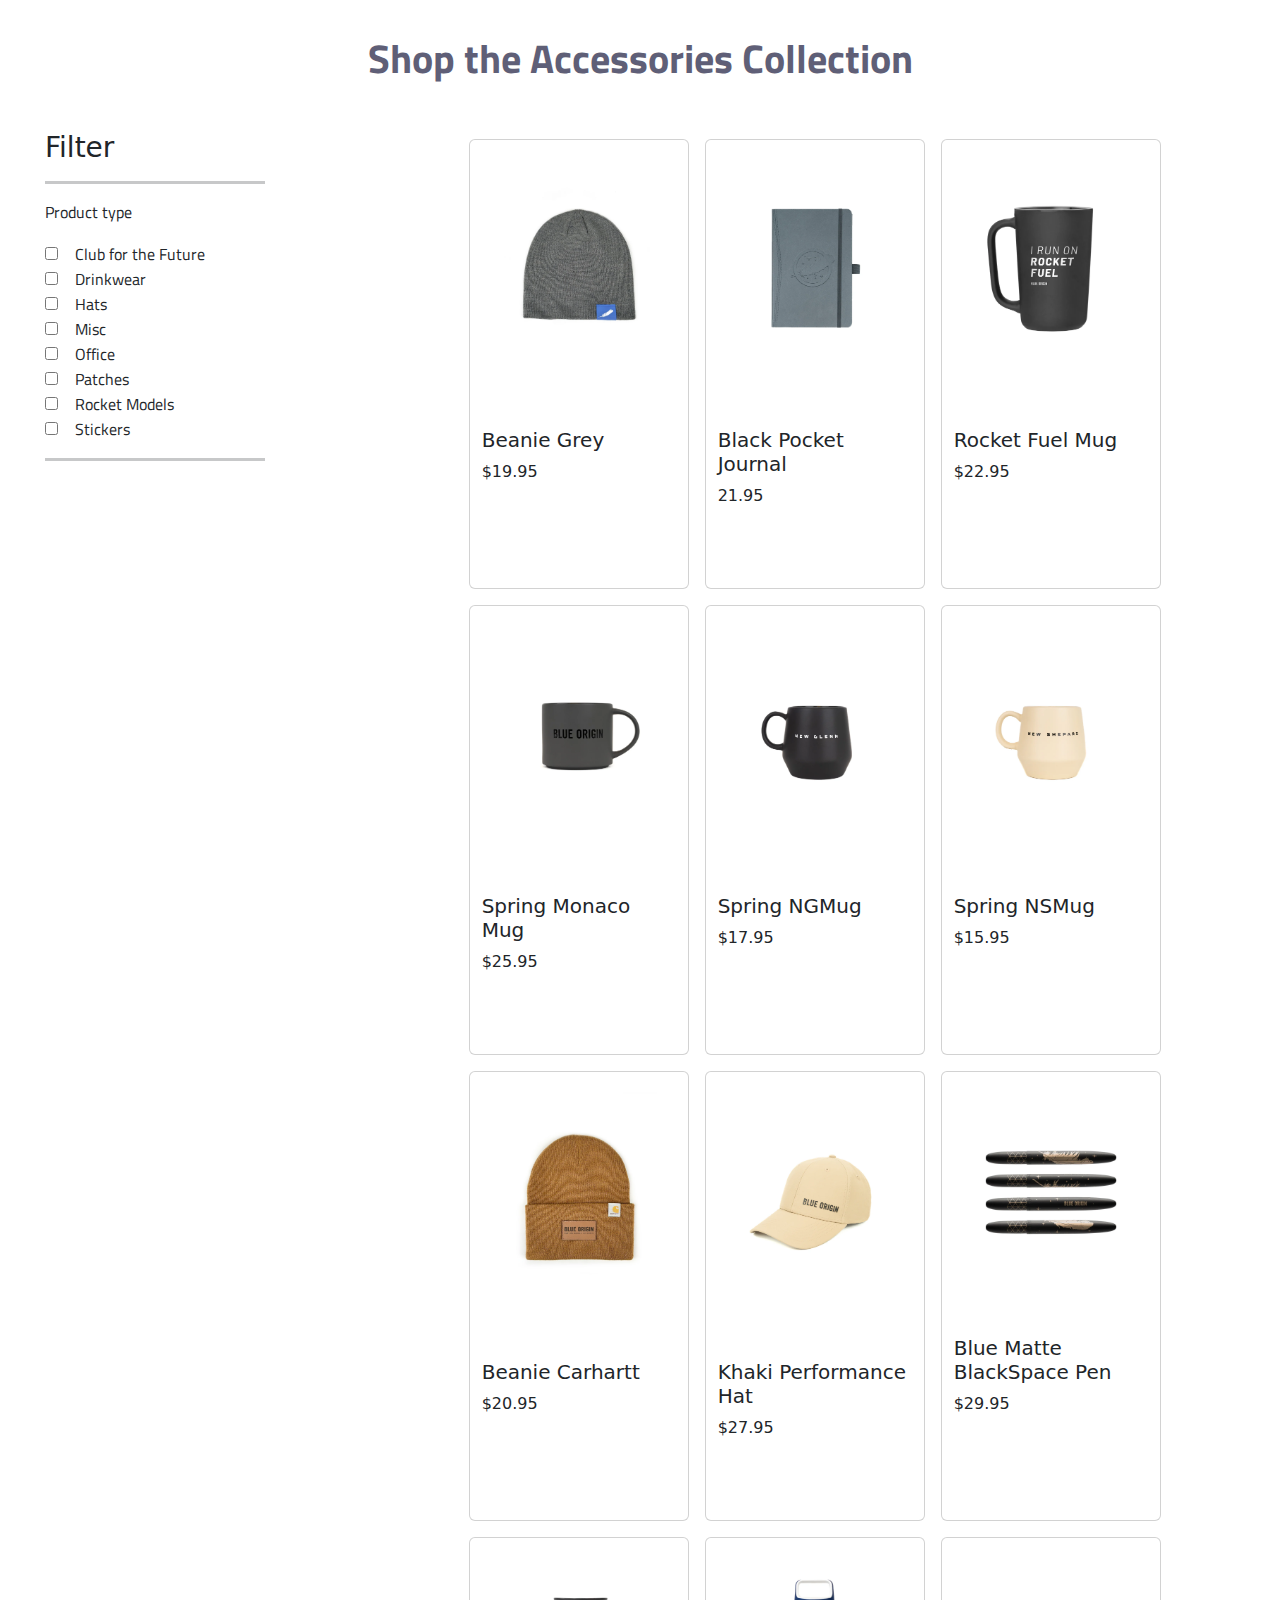
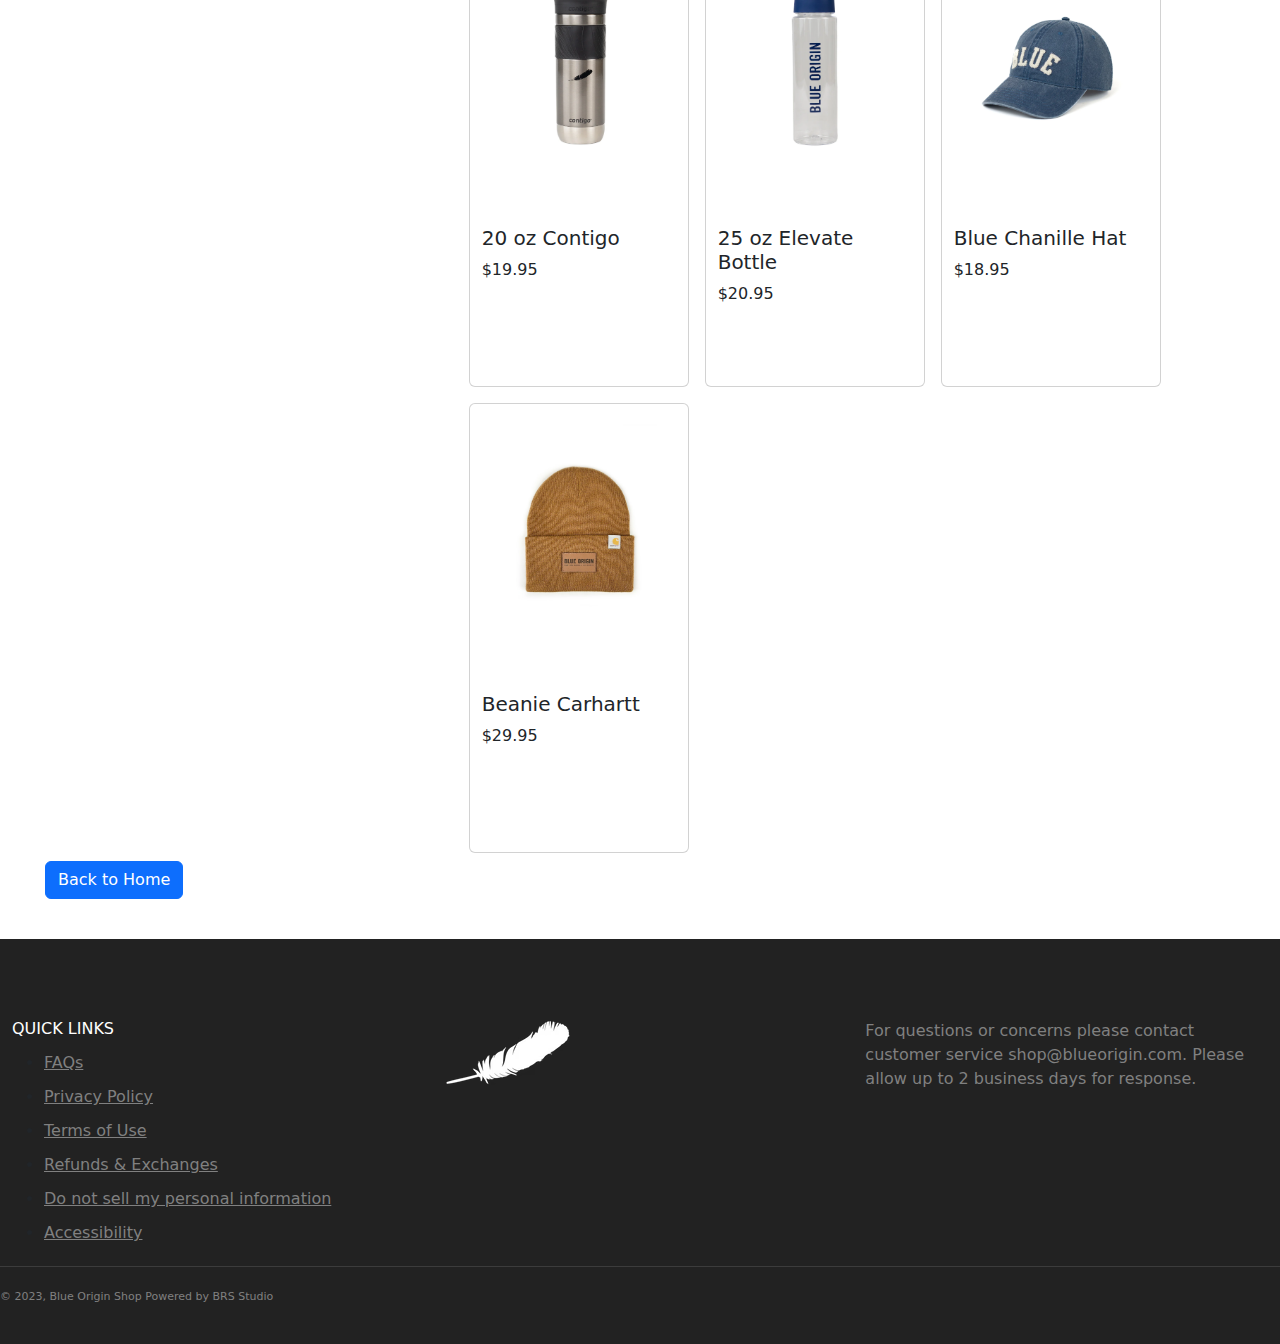
<file: accessories.html>
<!DOCTYPE html>
<html lang="en">
  <head>
    <meta charset="UTF-8" />
    <meta name="viewport" content="width=device-width, initial-scale=1.0" />
    <title>Accessories</title>
    <link
      href="https://cdn.jsdelivr.net/npm/bootstrap@5.3.3/dist/css/bootstrap.min.css"
      rel="stylesheet"
      integrity="sha384-QWTKZyjpPEjISv5WaRU9OFeRpok6YctnYmDr5pNlyT2bRjXh0JMhjY6hW+ALEwIH"
      crossorigin="anonymous"
    />
    <link
      href="https://fonts.googleapis.com/css2?family=Titillium+Web:ital,wght@0,200;0,300;0,400;0,600;0,700;0,900;1,200;1,300;1,400;1,600;1,700&display=swap"
      rel="stylesheet"
    />
    <link rel="stylesheet" href="assets/accessories.css" />
  </head>
  <body>
    <h1 class="title">Shop the Accessories Collection</h1>

    <!-- accessories collection starts -->

    <div class="container-fluid bg-container">
      <div class="row">
        <!-- filter container starts -->
        <div class="filter-container d-none d-lg-block col-lg-4">
          <h3>Filter</h3>
          <hr />
          <p>Product type</p>
          <input type="checkbox" id="input1" />
          <label class="label-ele" for="input1">Club for the Future</label>
          <br />
          <input type="checkbox" id="input2" />
          <label class="label-ele" for="input2">Drinkwear</label>
          <br />
          <input type="checkbox" id="input3" />
          <label class="label-ele" for="input3">Hats</label>
          <br />
          <input type="checkbox" id="input4" />
          <label class="label-ele" for="input4">Misc</label>
          <br />
          <input type="checkbox" id="input5" />
          <label class="label-ele" for="input5">Office</label>
          <br />
          <input type="checkbox" id="input6" />
          <label class="label-ele" for="input6">Patches</label>
          <br />
          <input type="checkbox" id="input7" />
          <label class="label-ele" for="input7">Rocket Models</label>
          <br />
          <input type="checkbox" id="input8" />
          <label class="label-ele" for="input8">Stickers</label>
          <hr />
        </div>
        <!-- filter container ends -->

        <!-- products container ends  -->
        <div class="col-lg-8">
          <div class="container-fluid">
            <div class="row">
              <div class="card col-lg-2">
                <img
                  class="card-img"
                  src="assets/accessoriesImages/2024Fall-Beanie_grey.webp"
                  alt=""
                />
                <h5 class="name">Beanie Grey</h5>
                <p>$19.95</p>
              </div>

              <div class="card col-lg-2">
                <img
                  class="card-img"
                  src="assets/accessoriesImages/2023Fall-BlackPocketJournal.webp"
                  alt=""
                />
                <h5 class="name">Black Pocket Journal</h5>
                <p>21.95</p>
              </div>

              <div class="card col-lg-12">
                <img
                  class="card-img"
                  src="assets/accessoriesImages/2023Fall-RocketFuelMug-Front.webp"
                  alt=""
                />
                <h5 class="name">Rocket Fuel Mug</h5>
                <p>$22.95</p>
              </div>

              <div class="card">
                <img
                  class="card-img"
                  src="assets/accessoriesImages/2024-Spring-MonacoMug-Front.webp"
                  alt=""
                />
                <h5 class="name">Spring Monaco Mug</h5>
                <p>$25.95</p>
              </div>

              <div class="card">
                <img
                  class="card-img"
                  src="assets/accessoriesImages/2024-Spring-NGMug.webp"
                  alt=""
                />
                <h5 class="name">Spring NGMug</h5>
                <p>$17.95</p>
              </div>

              <div class="card">
                <img
                  class="card-img"
                  src="assets/accessoriesImages/2024-Spring-NSMug.webp"
                  alt=""
                />
                <h5 class="name">Spring NSMug</h5>
                <p>$15.95</p>
              </div>

              <div class="card">
                <img
                  class="card-img"
                  src="assets/accessoriesImages/2024Fall-Beanie_carhartt.webp"
                  alt=""
                />
                <h5 class="name">Beanie Carhartt</h5>
                <p>$20.95</p>
              </div>

              <div class="card">
                <img
                  class="card-img"
                  src="assets/accessoriesImages/2024Fall-KhakiPerformanceHat.webp"
                  alt=""
                />
                <h5 class="name">Khaki Performance Hat</h5>
                <p>$27.95</p>
              </div>

              <div class="card">
                <img
                  class="card-img"
                  src="assets/accessoriesImages/Blue-Matte-BlackSpace-Pen.webp"
                  alt=""
                />
                <h5 class="name">Blue Matte BlackSpace Pen</h5>
                <p>$29.95</p>
              </div>

              <div class="card">
                <img
                  class="card-img"
                  src="assets/accessoriesImages/BlueFall2024-October-20ozContigo.webp"
                  alt=""
                />
                <h5 class="name">20 oz Contigo</h5>
                <p>$19.95</p>
              </div>

              <div class="card">
                <img
                  class="card-img"
                  src="assets/accessoriesImages/BlueFall2024-October-25ozElevateBottle.webp"
                  alt=""
                />
                <h5 class="name">25 oz Elevate Bottle</h5>
                <p>$20.95</p>
              </div>

              <div class="card">
                <img
                  class="card-img"
                  src="assets/accessoriesImages/BlueFall2024-October-BlueChanilleHat.webp"
                  alt=""
                />
                <h5 class="name">Blue Chanille Hat</h5>
                <p>$18.95</p>
              </div>

              <div class="card">
                <img
                  class="card-img"
                  src="assets/accessoriesImages/2024Fall-Beanie_carhartt.webp"
                  alt=""
                />
                <h5 class="name">Beanie Carhartt</h5>
                <p>$29.95</p>
              </div>
            </div>
          </div>
        </div>
      </div>
      <a href="index.html"
        ><button class="btn btn-primary">Back to Home</button></a
      >
    </div>

    <!-- Footer -->

    <footer class="section newGrey darken-2 white-text">
      <div class="container-fluid">
        <div class="row">
          <div class="col s12 m4 left-align quickLinks">
            <h5>Quick Links</h5>
            <ul>
              <li>
                <a href=""> FAQs </a>
              </li>
              <li>
                <a href=""> Privacy Policy </a>
              </li>
              <li>
                <a href=""> Terms of Use </a>
              </li>
              <li>
                <a href=""> Refunds & Exchanges </a>
              </li>
              <li>
                <a href=""> Do not sell my personal information </a>
              </li>
              <li>
                <a href=""> Accessibility </a>
              </li>
            </ul>
          </div>
          <div class="col s12 m4 right-align">
            <img
              class="materialboxed responsive-img"
              src="assets/img/feather-footer.png"
              alt=""
            />
          </div>
          <div class="col s12 m4">
            <p>
              For questions or concerns please contact customer service
              shop@blueorigin.com. Please allow up to 2 business days for
              response.
            </p>
          </div>
        </div>
      </div>

      <div class="center borderTop">
        <p>© 2023, Blue Origin Shop Powered by BRS Studio</p>
      </div>
    </footer>

    <script
      src="https://cdn.jsdelivr.net/npm/@popperjs/core@2.11.8/dist/umd/popper.min.js"
      integrity="sha384-I7E8VVD/ismYTF4hNIPjVp/Zjvgyol6VFvRkX/vR+Vc4jQkC+hVqc2pM8ODewa9r"
      crossorigin="anonymous"
    ></script>
    <script
      src="https://cdn.jsdelivr.net/npm/bootstrap@5.3.3/dist/js/bootstrap.min.js"
      integrity="sha384-0pUGZvbkm6XF6gxjEnlmuGrJXVbNuzT9qBBavbLwCsOGabYfZo0T0to5eqruptLy"
      crossorigin="anonymous"
    ></script>
  </body>
</html>
</file>
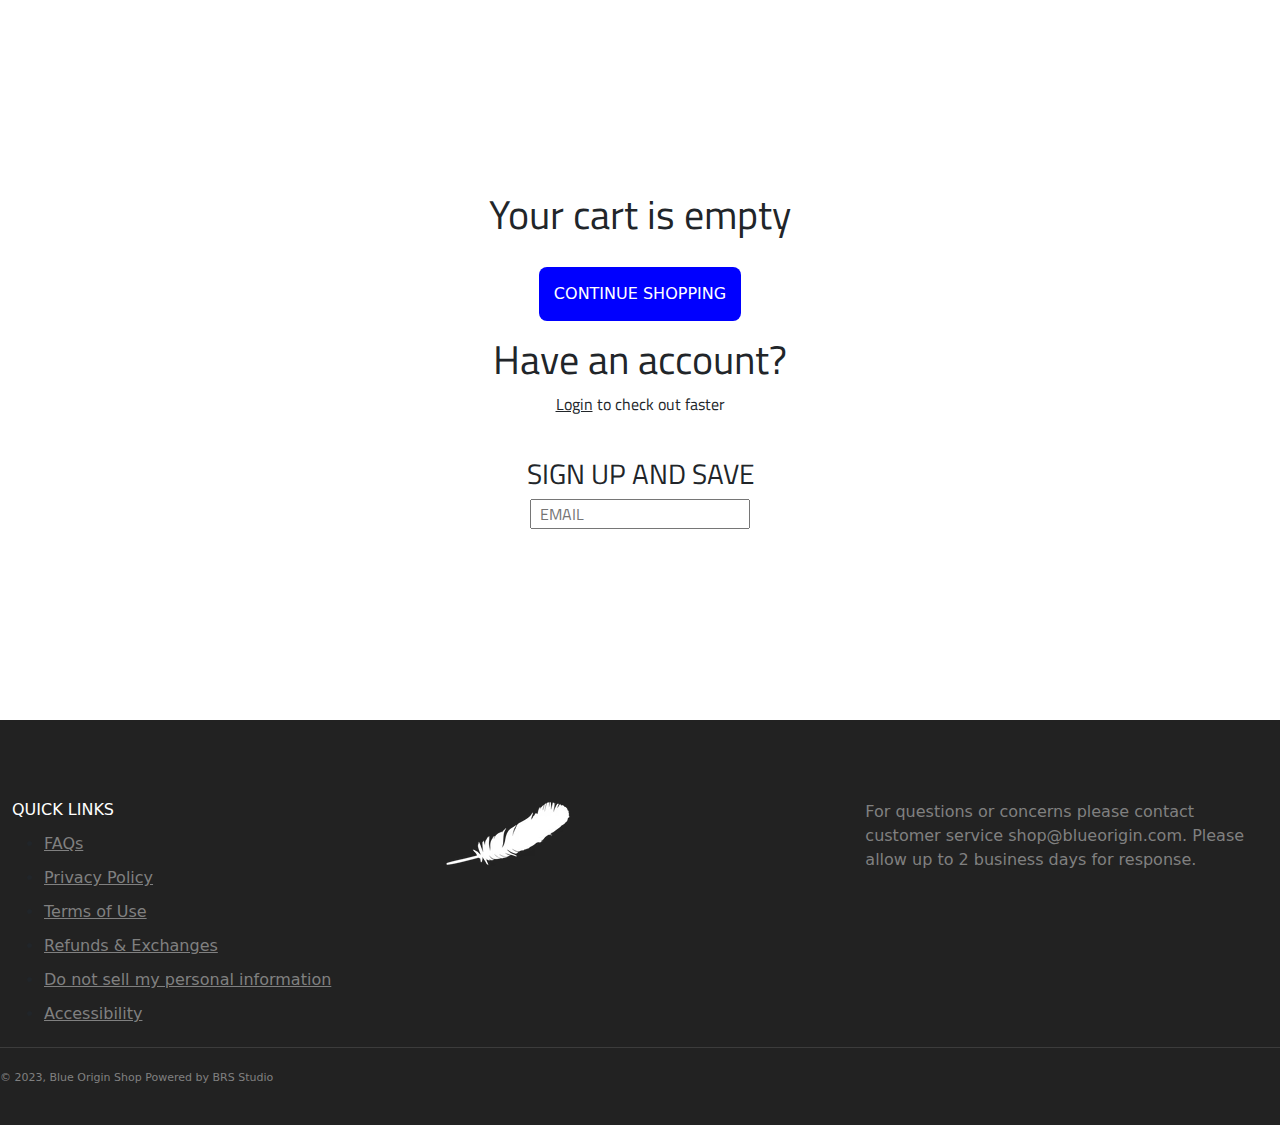
<file: cart.html>
<!DOCTYPE html>
<html lang="en">
  <head>
    <meta charset="UTF-8" />
    <meta name="viewport" content="width=device-width, initial-scale=1.0" />
    <title>Cart Page</title>
    <link
      href="https://cdn.jsdelivr.net/npm/bootstrap@5.3.3/dist/css/bootstrap.min.css"
      rel="stylesheet"
      integrity="sha384-QWTKZyjpPEjISv5WaRU9OFeRpok6YctnYmDr5pNlyT2bRjXh0JMhjY6hW+ALEwIH"
      crossorigin="anonymous"
    />
    <link
      href="https://fonts.googleapis.com/css2?family=Titillium+Web:ital,wght@0,200;0,300;0,400;0,600;0,700;0,900;1,200;1,300;1,400;1,600;1,700&display=swap"
      rel="stylesheet"
    />
    <link rel="stylesheet" href="assets/cart.css" />
  </head>
  <body>
    <div class="cart-container">
      <h1>Your cart is empty</h1>
      <a href="index.html"><button>CONTINUE SHOPPING</button></a>
      <h1>Have an account?</h1>
      <p><span>Login</span> to check out faster</p>
      <h3>SIGN UP AND SAVE</h3>
      <input type="text" placeholder="EMAIL" />
    </div>

    <!-- Footer -->

    <footer class="section newGrey darken-2 white-text">
      <div class="container-fluid">
        <div class="row">
          <div class="col s12 m4 left-align quickLinks">
            <h5>Quick Links</h5>
            <ul>
              <li>
                <a href=""> FAQs </a>
              </li>
              <li>
                <a href=""> Privacy Policy </a>
              </li>
              <li>
                <a href=""> Terms of Use </a>
              </li>
              <li>
                <a href=""> Refunds & Exchanges </a>
              </li>
              <li>
                <a href=""> Do not sell my personal information </a>
              </li>
              <li>
                <a href=""> Accessibility </a>
              </li>
            </ul>
          </div>
          <div class="col s12 m4 right-align">
            <img
              class="materialboxed responsive-img"
              src="assets/img/feather-footer.png"
              alt=""
            />
          </div>
          <div class="col s12 m4">
            <p>
              For questions or concerns please contact customer service
              shop@blueorigin.com. Please allow up to 2 business days for
              response.
            </p>
          </div>
        </div>
      </div>

      <div class="center borderTop">
        <p>© 2023, Blue Origin Shop Powered by BRS Studio</p>
      </div>
    </footer>

    <script
      src="https://cdn.jsdelivr.net/npm/@popperjs/core@2.11.8/dist/umd/popper.min.js"
      integrity="sha384-I7E8VVD/ismYTF4hNIPjVp/Zjvgyol6VFvRkX/vR+Vc4jQkC+hVqc2pM8ODewa9r"
      crossorigin="anonymous"
    ></script>
    <script
      src="https://cdn.jsdelivr.net/npm/bootstrap@5.3.3/dist/js/bootstrap.min.js"
      integrity="sha384-0pUGZvbkm6XF6gxjEnlmuGrJXVbNuzT9qBBavbLwCsOGabYfZo0T0to5eqruptLy"
      crossorigin="anonymous"
    ></script>
  </body>
</html>
</file>
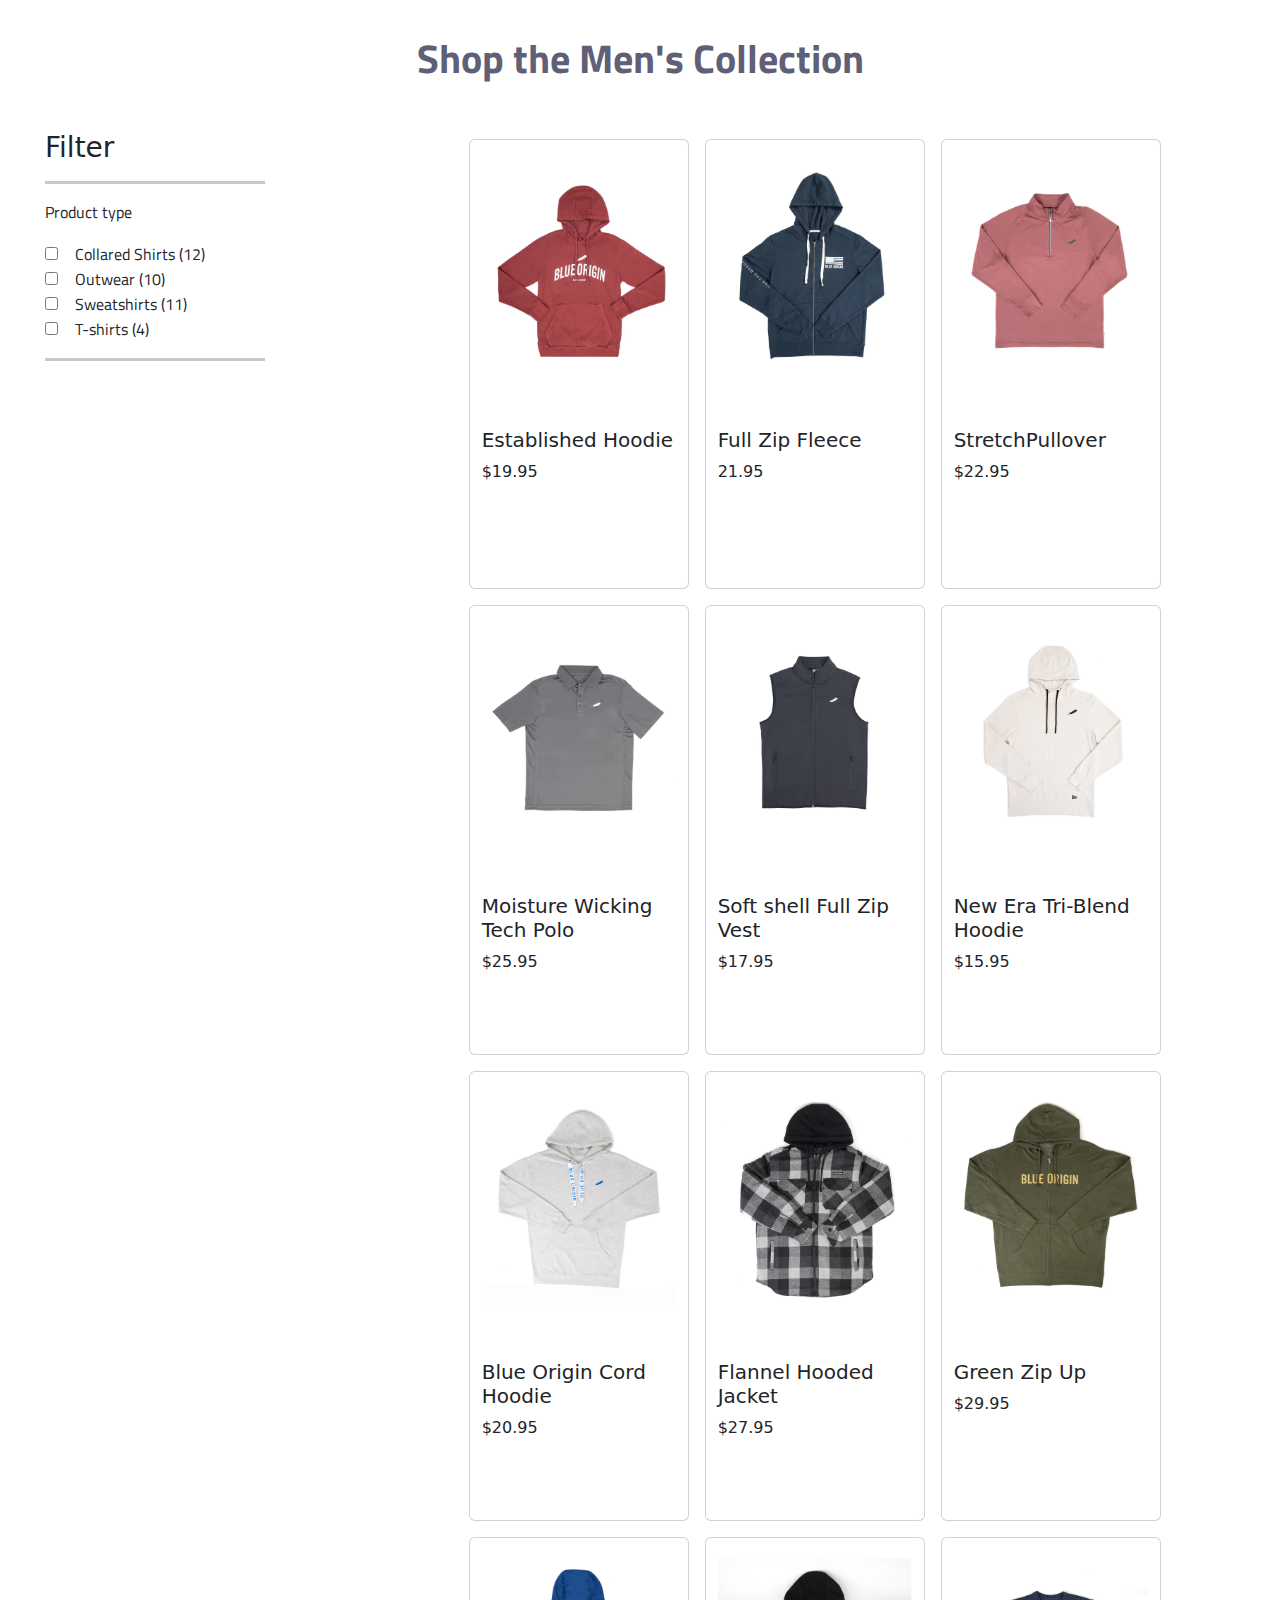
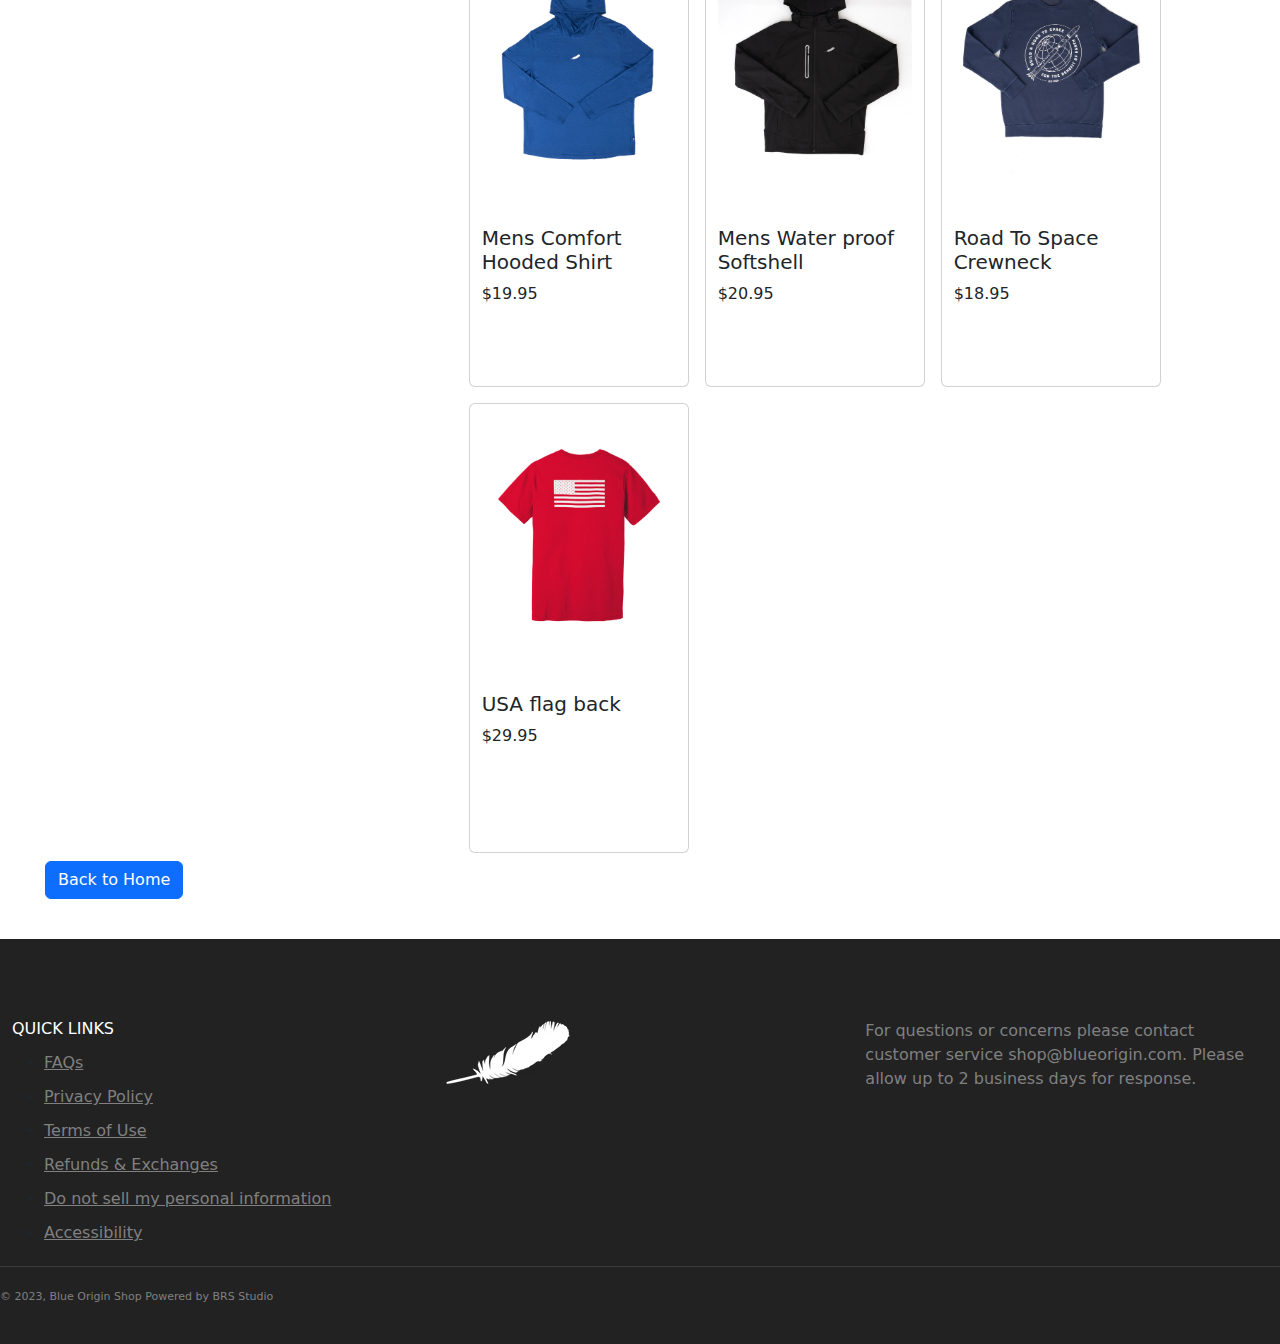
<file: menscollection.html>
<!DOCTYPE html>
<html lang="en">
  <head>
    <meta charset="UTF-8" />
    <meta name="viewport" content="width=device-width, initial-scale=1.0" />
    <title>Men's Collection</title>
    <link
      href="https://cdn.jsdelivr.net/npm/bootstrap@5.3.3/dist/css/bootstrap.min.css"
      rel="stylesheet"
      integrity="sha384-QWTKZyjpPEjISv5WaRU9OFeRpok6YctnYmDr5pNlyT2bRjXh0JMhjY6hW+ALEwIH"
      crossorigin="anonymous"
    />
    <link
      href="https://fonts.googleapis.com/css2?family=Titillium+Web:ital,wght@0,200;0,300;0,400;0,600;0,700;0,900;1,200;1,300;1,400;1,600;1,700&display=swap"
      rel="stylesheet"
    />
    <link rel="stylesheet" href="assets/accessories.css" />
  </head>
  <body>
    <h1 class="title">Shop the Men's Collection</h1>

    <!-- accessories collection starts -->

    <div class="container-fluid bg-container">
      <div class="row">
        <!-- filter container starts -->
        <div class="filter-container d-none d-lg-block col-lg-4">
          <h3>Filter</h3>
          <hr />
          <p>Product type</p>
          <input type="checkbox" id="input1" />
          <label class="label-ele" for="input1">Collared Shirts (12)</label>
          <br />
          <input type="checkbox" id="input2" />
          <label class="label-ele" for="input2">Outwear (10)</label>
          <br />
          <input type="checkbox" id="input3" />
          <label class="label-ele" for="input3">Sweatshirts (11)</label>
          <br />
          <input type="checkbox" id="input4" />
          <label class="label-ele" for="input4">T-shirts (4)</label>
          <br />
          <hr />
        </div>
        <!-- filter container ends -->

        <!-- products container ends  -->
        <div class="col-lg-8">
          <div class="container-fluid">
            <div class="row">
              <div class="card col-lg-2">
                <img
                  class="card-img"
                  src="assets/menscollection/2024Fall-EstablishedHoodie.webp"
                  alt=""
                />
                <h5 class="name">Established Hoodie</h5>
                <p>$19.95</p>
              </div>

              <div class="card col-lg-2">
                <img
                  class="card-img"
                  src="assets/menscollection/2024Fall-FTBOEFullZipFleece.webp"
                  alt=""
                />
                <h5 class="name">Full Zip Fleece</h5>
                <p>21.95</p>
              </div>

              <div class="card col-lg-12">
                <img
                  class="card-img"
                  src="assets/menscollection/2024Fall-Men_sKnitStretchPullover.webp"
                  alt=""
                />
                <h5 class="name">StretchPullover</h5>
                <p>$22.95</p>
              </div>

              <div class="card">
                <img
                  class="card-img"
                  src="assets/menscollection/2024Fall-MensMoistureWickingTechPolo.webp"
                  alt=""
                />
                <h5 class="name">Moisture Wicking Tech Polo</h5>
                <p>$25.95</p>
              </div>

              <div class="card">
                <img
                  class="card-img"
                  src="assets/menscollection/2024Fall-MensSoftshellFullZipVest.webp"
                  alt=""
                />
                <h5 class="name">Soft shell Full Zip Vest</h5>
                <p>$17.95</p>
              </div>

              <div class="card">
                <img
                  class="card-img"
                  src="assets/menscollection/2024Fall-NewEraTri-BlendHoodie.webp"
                  alt=""
                />
                <h5 class="name">New Era Tri-Blend Hoodie</h5>
                <p>$15.95</p>
              </div>

              <div class="card">
                <img
                  class="card-img"
                  src="assets/menscollection/BlueFall2024-October-BlueOriginCordHoodie.webp"
                  alt=""
                />
                <h5 class="name">Blue Origin Cord Hoodie</h5>
                <p>$20.95</p>
              </div>

              <div class="card">
                <img
                  class="card-img"
                  src="assets/menscollection/BlueFall2024-October-FlannelHoodedJacket.webp"
                  alt=""
                />
                <h5 class="name">Flannel Hooded Jacket</h5>
                <p>$27.95</p>
              </div>

              <div class="card">
                <img
                  class="card-img"
                  src="assets/menscollection/BlueFall2024-October-GreenZipUp.webp"
                  alt=""
                />
                <h5 class="name">Green Zip Up</h5>
                <p>$29.95</p>
              </div>

              <div class="card">
                <img
                  class="card-img"
                  src="assets/menscollection/BlueFall2024-October-MensComfortHoodedShirt.webp"
                  alt=""
                />
                <h5 class="name">Mens Comfort Hooded Shirt</h5>
                <p>$19.95</p>
              </div>

              <div class="card">
                <img
                  class="card-img"
                  src="assets/menscollection/BlueFall2024-October-MensWaterproofSoftshell.webp"
                  alt=""
                />
                <h5 class="name">Mens Water proof Softshell</h5>
                <p>$20.95</p>
              </div>

              <div class="card">
                <img
                  class="card-img"
                  src="assets/menscollection/BlueFall2024-October-NG-RoadToSpaceCrewneck.webp"
                  alt=""
                />
                <h5 class="name">Road To Space Crewneck</h5>
                <p>$18.95</p>
              </div>

              <div class="card">
                <img
                  class="card-img"
                  src="assets/menscollection/BlueFall2024-October-red_USAflag_back.webp"
                  alt=""
                />
                <h5 class="name">USA flag back</h5>
                <p>$29.95</p>
              </div>
            </div>
          </div>
        </div>
      </div>
      <a href="index.html"
        ><button class="btn btn-primary">Back to Home</button></a
      >
    </div>

    <!-- Footer -->

    <footer class="section newGrey darken-2 white-text">
      <div class="container-fluid">
        <div class="row">
          <div class="col s12 m4 left-align quickLinks">
            <h5>Quick Links</h5>
            <ul>
              <li>
                <a href=""> FAQs </a>
              </li>
              <li>
                <a href=""> Privacy Policy </a>
              </li>
              <li>
                <a href=""> Terms of Use </a>
              </li>
              <li>
                <a href=""> Refunds & Exchanges </a>
              </li>
              <li>
                <a href=""> Do not sell my personal information </a>
              </li>
              <li>
                <a href=""> Accessibility </a>
              </li>
            </ul>
          </div>
          <div class="col s12 m4 right-align">
            <img
              class="materialboxed responsive-img"
              src="assets/img/feather-footer.png"
              alt=""
            />
          </div>
          <div class="col s12 m4">
            <p>
              For questions or concerns please contact customer service
              shop@blueorigin.com. Please allow up to 2 business days for
              response.
            </p>
          </div>
        </div>
      </div>

      <div class="center borderTop">
        <p>© 2023, Blue Origin Shop Powered by BRS Studio</p>
      </div>
    </footer>

    <script
      src="https://cdn.jsdelivr.net/npm/@popperjs/core@2.11.8/dist/umd/popper.min.js"
      integrity="sha384-I7E8VVD/ismYTF4hNIPjVp/Zjvgyol6VFvRkX/vR+Vc4jQkC+hVqc2pM8ODewa9r"
      crossorigin="anonymous"
    ></script>
    <script
      src="https://cdn.jsdelivr.net/npm/bootstrap@5.3.3/dist/js/bootstrap.min.js"
      integrity="sha384-0pUGZvbkm6XF6gxjEnlmuGrJXVbNuzT9qBBavbLwCsOGabYfZo0T0to5eqruptLy"
      crossorigin="anonymous"
    ></script>
  </body>
</html>
</file>
<file: assets/accessories.css>
.bg-container {
  padding-top: 40px;
  padding-left: 45px;
  padding-bottom: 40px;
}

.title {
  font-family: "Titillium Web";
  font-weight: bold;
  margin-top: 35px;
  text-align: center;
  color: rgb(95, 95, 119);
}

.filter-container hr {
  border-width: 3px;
  width: 220px;
}

.label-ele {
  font-family: "Titillium Web";
  margin-left: 12px;
}

.filter-container p {
  font-family: "Titillium Web";
  margin-bottom: 18px;
}

.filter-container p:hover {
  text-decoration: underline;
  border-radius: 2px;
}

.card {
  width: 250px;
  height: 450px;
  margin: 8px;
}

.name {
  margin-top: 50px;
  transition: 0.3s;
}

.card-img {
  width: 100%;
  object-fit: cover;
  margin-top: 20px;
  transition: 0.3s;
}

.card:hover {
  .card-img {
    transform: scale(1.09);
  }

  .name {
    text-decoration: underline;
  }
}

@media (min-width: 720px) {
  .card {
    width: 220px;
  }
}

footer.newGrey {
  background-color: #222222;
  padding-top: 5em;
}

footer.newGrey .borderTop {
  border-top: 1px solid rgba(211, 211, 211, 0.151);
  padding: 2em 0;
  font-size: 11px;
}

footer.newGrey p {
  color: grey;
}

.btn-brand {
  background-color: #03d;
}

.dropdown-content {
  background-color: #0033dd;
}

.quickLinks h5 {
  text-transform: uppercase;
  color: #ffffff;
  font-size: 16px;
}

.quickLinks ul li {
  padding-top: 5px;
  padding-bottom: 5px;
}
.quickLinks ul li a {
  font-size: 1rem;
  color: grey;
}
</file>
<file: assets/cart.css>
.cart-container {
  display: flex;
  flex-direction: column;
  justify-content: center;
  align-items: center;
  height: 80vh;
}

.cart-container h1 {
  font-family: "Titillium Web";
}

.cart-container p {
  font-family: "Titillium Web";
}

.cart-container h3 {
  font-family: "Titillium Web";
  margin-top: 25px;
}

.cart-container input {
  font-family: "Titillium Web";
  padding-left: 8px;
  height: 30px;
  width: 220px;
}

.cart-container button {
  margin-top: 20px;
  border: none;
  background-color: blue;
  color: white;
  border-radius: 8px;
  padding: 15px;
  margin-bottom: 15px;
}

.cart-container span {
  font-family: "Titillium Web";
  text-decoration: underline;
}

footer.newGrey {
  background-color: #222222;
  padding-top: 5em;
}

footer.newGrey .borderTop {
  border-top: 1px solid rgba(211, 211, 211, 0.151);
  padding: 2em 0;
  font-size: 11px;
}

footer.newGrey p {
  color: grey;
}

.btn-brand {
  background-color: #03d;
}

.dropdown-content {
  background-color: #0033dd;
}

.quickLinks h5 {
  text-transform: uppercase;
  color: #ffffff;
  font-size: 16px;
}

.quickLinks ul li {
  padding-top: 5px;
  padding-bottom: 5px;
}
.quickLinks ul li a {
  font-size: 1rem;
  color: grey;
}
</file>
